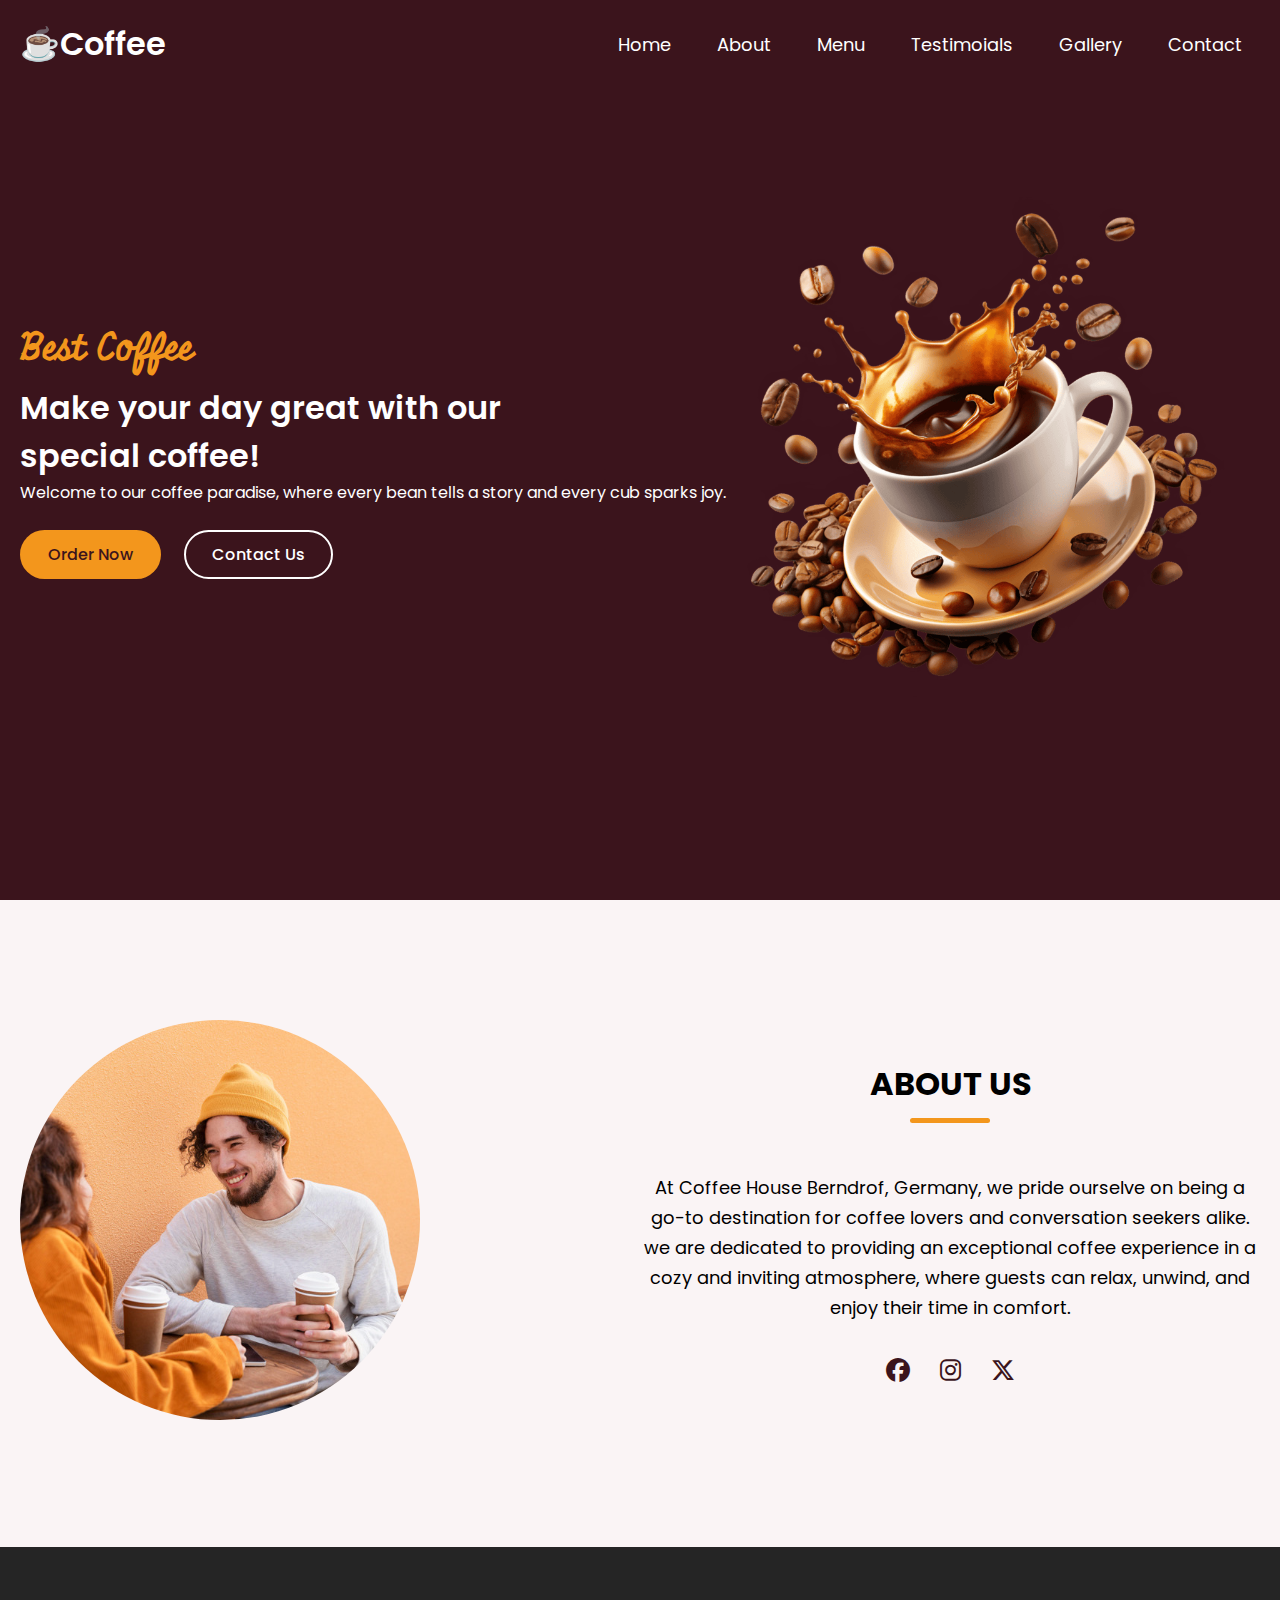
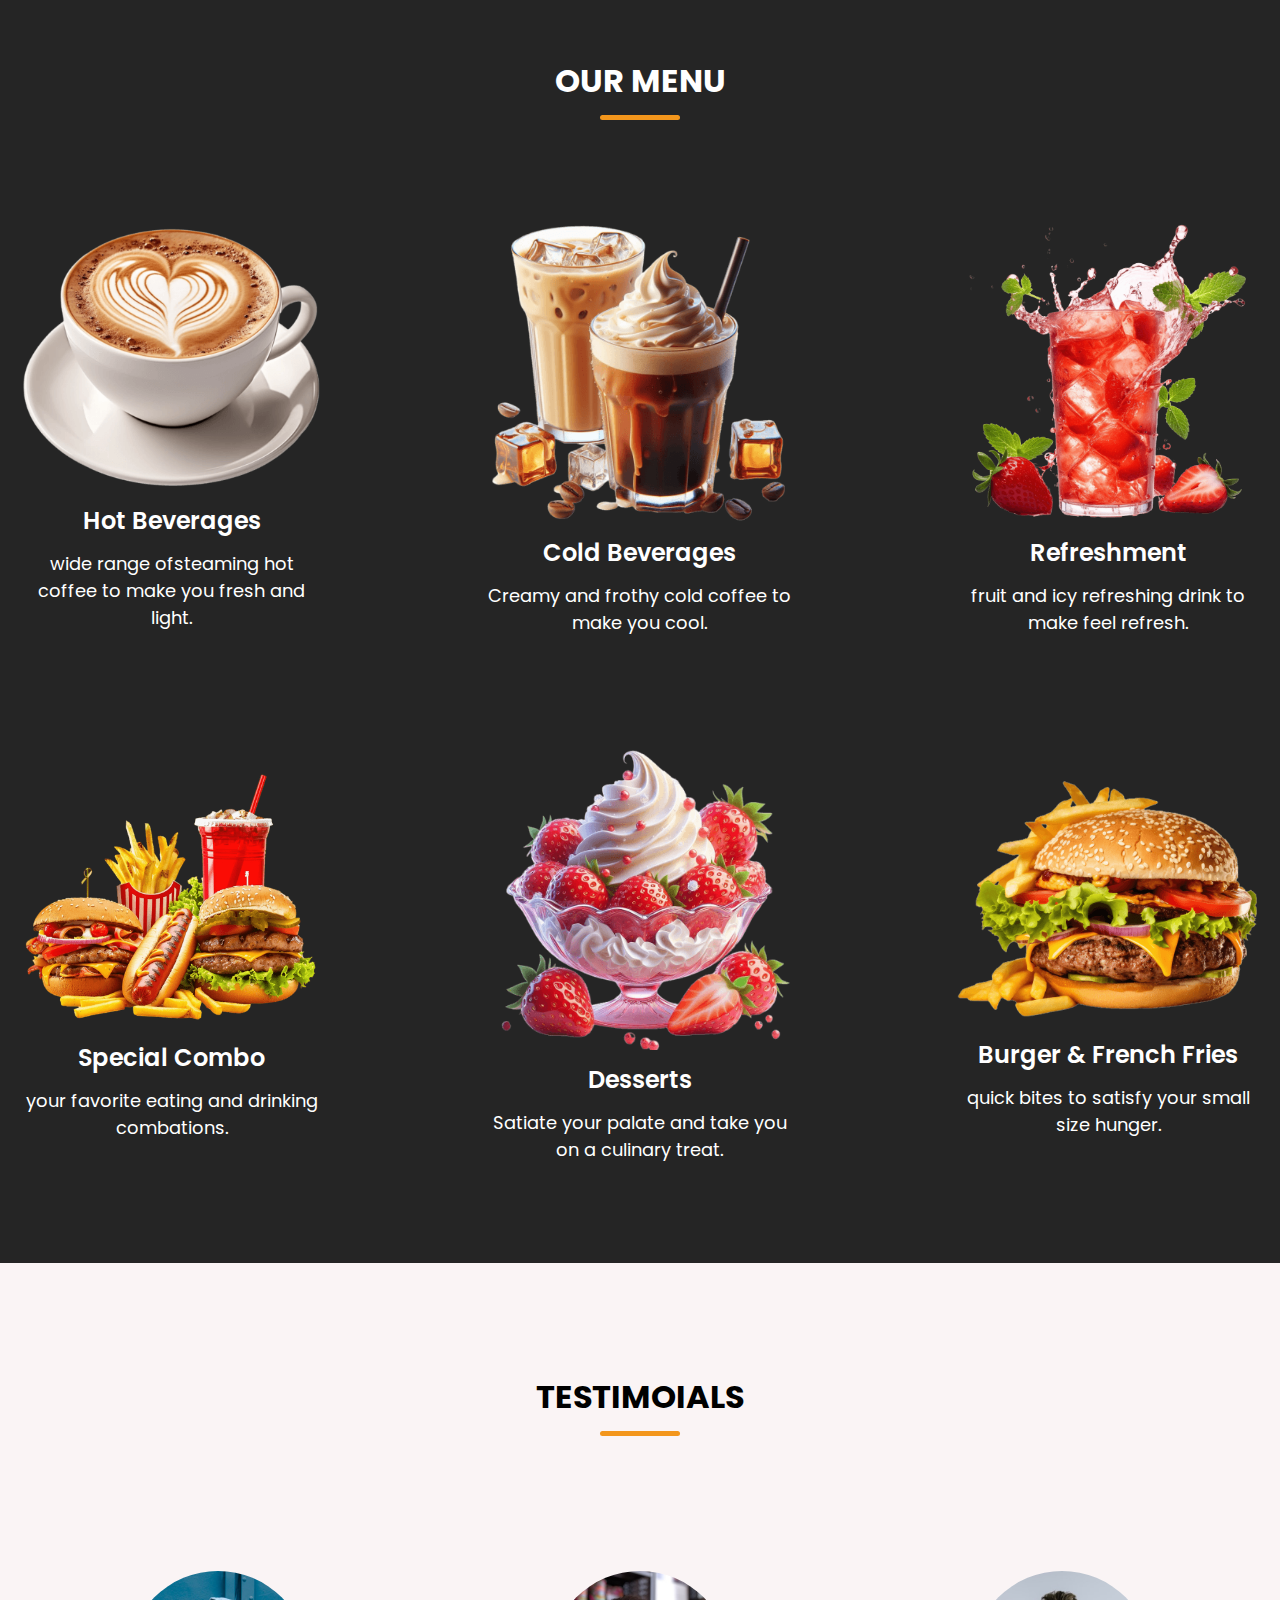
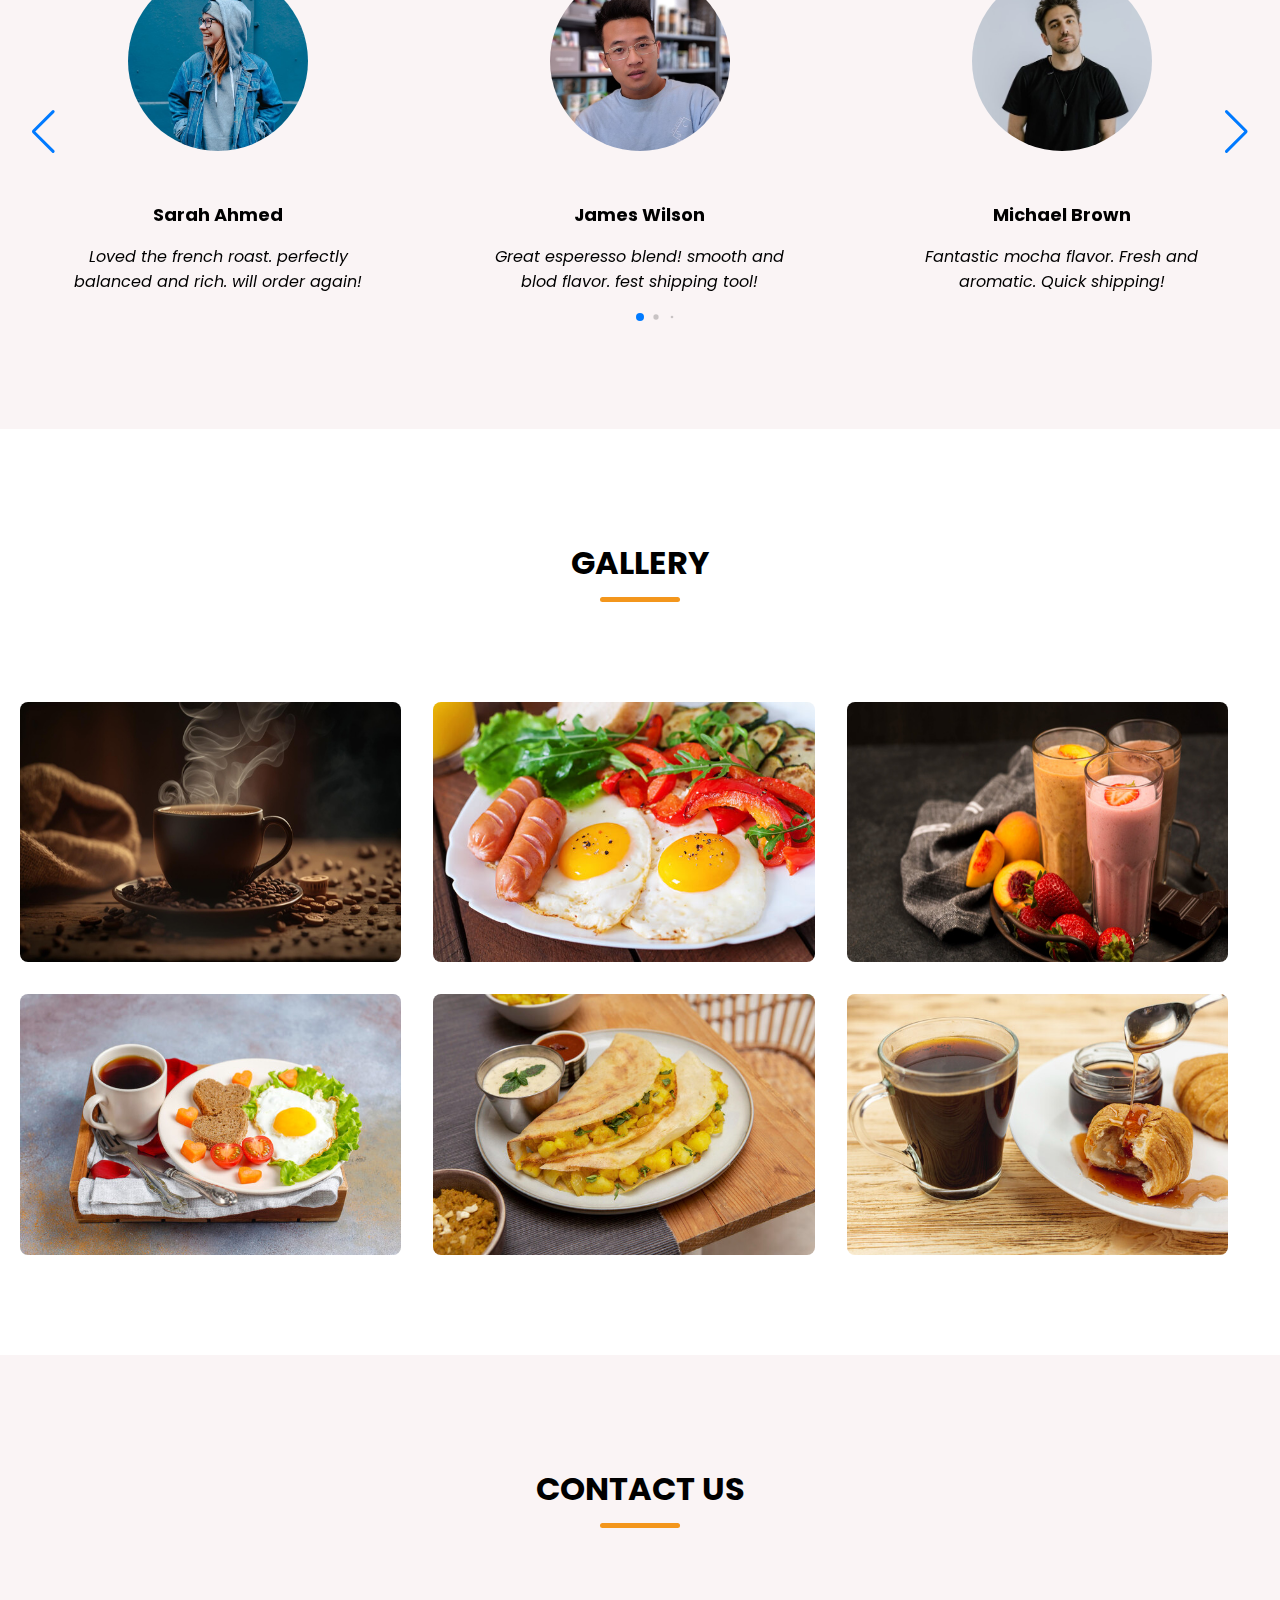
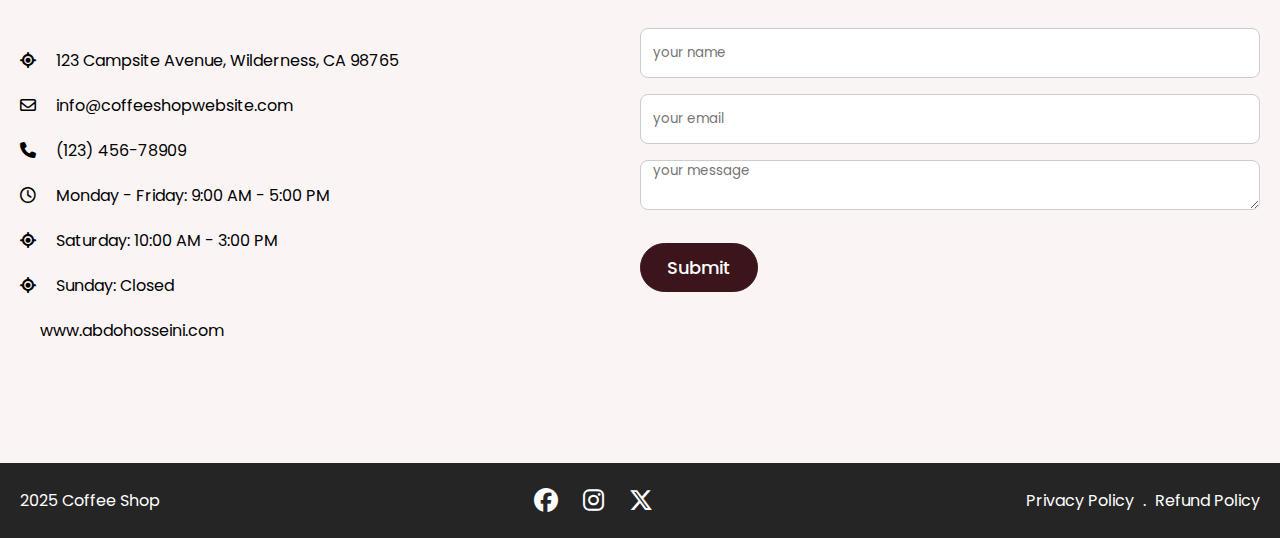
<file: index.html>
<!DOCTYPE html>
<html lang="en">
<head>
    <meta charset="UTF-8">
    <meta name="viewport" content="width=device-width, initial-scale=1.0">
    <title>Coffee Website</title>
    <link rel="stylesheet" href="https://cdnjs.cloudflare.com/ajax/libs/font-awesome/6.7.2/css/all.min.css">
    <link rel="stylesheet" href="https://cdn.jsdelivr.net/npm/swiper@11/swiper-bundle.min.css">
    <link rel="stylesheet" href="style.css">
</head>
<body>

    <header>
        <nav class="navbar section-content">
            <a href="" class="nav-logo">
                <h2 class="logo-text">☕Coffee</h2>
            </a>
            <ul class="nav-menu">
                <button id="menu-close-button" class="fas fa-times"></button>

                <li class="nav-item">
                    <a href="#" class="nav-link">Home</a>
                </li>
                <li class="nav-item">
                    <a href="#about" class="nav-link">About</a>
                </li>
                <li class="nav-item">
                    <a href="#menu" class="nav-link">Menu</a>
                </li>
                <li class="nav-item">
                    <a href="#testimoials" class="nav-link">Testimoials</a>
                </li>
                <li class="nav-item">
                    <a href="#gallery" class="nav-link">Gallery</a>
                </li>
                <li class="nav-item">
                    <a href="#contact" class="nav-link">Contact</a>
                </li>
            </ul>
            <button id="menu-open-button" class="fas fa-bars"></button>


        </nav>
    </header>
    <main>
        <section class="hero-section">
            <div class="section-content">
                <div class="hero-details">
                    <h2 class="title">Best Coffee</h2>
                     <h3 class="subtitle">Make your day great with our special coffee!</h3>
                     <p class="description">Welcome to our coffee paradise, where  every bean tells a story and every cub sparks joy.</p> <br> 

                     <div class="buttons">
                        <a href="#" id="button order-now1" class="button order-now">Order Now</a>
                        <a href="#" id="button contact-us2" class="button contact-us">Contact Us</a>
                     </div>
                </div>
                <div class="hero-image-wrapper">
                    <img src="images/coffee-hero-section.png" alt="Hero" class="hero-images">
                </div>
            </div>
        </section>
    </main>

    <section class="about-section" id="about">
        <div class="section-content">
            <div class="about-image-wrapper">
                <img src="images/about-image.jpg" alt="About" class="about-image">
            </div>    
            <div class="about-details">
                <h2 class="sectoin-title">About Us</h2>
                <p class="text">At Coffee House Berndrof, Germany, we pride 
                    ourselve on being a go-to destination for coffee lovers and 
                    conversation seekers alike. we are dedicated to providing an 
                    exceptional coffee experience in a cozy and inviting atmosphere, 
                    where guests can relax, unwind, and enjoy their time in comfort. 
                </p>
                <div class="social-link-list">
                    <a href="#" class="social-link"><i class="fa-brands fa-facebook"></i></a>
                    <a href="#" class="social-link"><i class="fa-brands fa-instagram"></i></a>
                    <a href="#" class="social-link"><i class="fa-brands fa-x-twitter"></i></a>
                </div>
            </div>
            
        </div>
    </section>

    <section class="menu-section" id="menu">
        <h2 class="section-title">Our Menu</h2>
        <div class="section-content">
            <ul class="menu-list">
                <li class="menu-item">
                    <img src="images/hot-beverages.png" class="Hot-Beverages" alt="">
                    <h3 class="name">Hot Beverages</h3>
                    <p class="text">wide range ofsteaming hot coffee to make you fresh and light.</p>
                </li>
                <li class="menu-item">
                    <img src="images/cold-beverages.png" class="Cold-Beverages" alt="">
                    <h3 class="name">Cold Beverages</h3>
                    <p class="text">Creamy and frothy cold coffee to make you cool.  </p>
                </li>
                <li class="menu-item">
                    <img src="images/refreshment.png" class="Refreshment" alt="">
                    <h3 class="name">Refreshment</h3>
                    <p class="text"> fruit and icy refreshing drink to make feel refresh.</p>
                </li>
                <li class="menu-item">
                    <img src="images/special-combo.png" class="Special-combo" alt="">
                    <h3 class="name">Special Combo</h3>
                    <p class="text">your favorite eating and drinking combations.</p>
                </li>
                <li class="menu-item">
                    <img src="images/desserts.png" class="Desserts" alt="">
                    <h3 class="name">Desserts</h3>
                    <p class="text">Satiate your palate and take you on a culinary treat.</p>
                </li>
                <li class="menu-item">
                    <img src="images/burger-frenchfries.png" class="Burger & French Fries" alt="">
                    <h3 class="name">Burger & French Fries</h3>
                    <p class="text">quick bites to satisfy your small size hunger.</p>
                </li>
            </ul>
        </div>
    </section>

    <section class="testimonials-section" id="testimoials">
        <h2 class="section-title">Testimoials</h2>
        <div class="section-content">
            <div class="slider-wrapper swiper">
                <ul class="testimoials-list swiper-wrapper">
                    <li class="testimonial swiper-slide">
                        <img src="images/user-1.jpg" alt="User" class="user-image">
                        <h3 class="name">Sarah Ahmed</h3>
                        <i class="feedback">Loved the french roast. perfectly
                            balanced and rich. will order again!
                        </i>
                    </li>
                    <li class="testimonial swiper-slide">
                        <img src="images/user-2.jpg" alt="User" class="user-image">
                        <h3 class="name">James Wilson</h3>
                        <i class="feedback">Great esperesso blend! smooth and blod
                            flavor. fest shipping tool!</i>
                    </li>
                    <li class="testimonial swiper-slide">
                        <img src="images/user-3.jpg" alt="" class="user-image">
                        <h3 class="name">Michael Brown</h3>
                        <i class="feedback">Fantastic mocha flavor. Fresh and 
                            aromatic. Quick shipping!
                        </i>
                    </li>
                    <li class="testimonial swiper-slide">
                        <img src="images/user-4.jpg" alt="" class="user-image">
                        <h3 class="name">Emily Harris</h3>
                        <i class="feedback">Excellent quality! Fresh beans and 
                            quick delivery. Highly recommend.
                        </i>
                    </li>
                    <li class="testimonial swiper-slide">
                        <img src="images/user-5.jpg" alt="" class="user-image">
                        <h3 class="name">Anthony Thompson</h3>
                        <i class="feedback">Best decaf I have tried! Smooth and
                            flavorful. Arrived promptly.
                        </i>
                    </li>
                </ul>



                <div class="swiper-pagination"></div>
                <div class="swiper-button-prev"></div>
                <div class="swiper-button-next"></div>
            </div>
        </div>
    </section>

    <section class="gallery-section" id="gallery">
        <h2 class="section-title">Gallery</h2>
        <div class="section-content">
            <ul class="gallery-list">
                <li class="gallery-item">
                    <img src="images/gallery-1.jpg" alt="" class="gallery-image">
                </li>
                <li class="gallery-item">
                    <img src="images/gallery-2.jpg" alt="" class="gallery-image">
                </li>
                <li class="gallery-item">
                    <img src="images/gallery-3.jpg" alt="" class="gallery-image">
                </li>
                <li class="gallery-item">
                    <img src="images/gallery-4.jpg" alt="" class="gallery-image">
                </li>
                <li class="gallery-item">
                    <img src="images/gallery-5.jpg" alt="" class="gallery-image">
                </li>
                <li class="gallery-item">
                    <img src="images/gallery-6.jpg" alt="" class="gallery-image">
                </li>
            </ul>
        </div>

    </section>

    <section class="contact-sectoin" id="contact">
        <h2 class="section-title">Contact us</h2>
        <div class="section-content">
            <ul class="contact-info-list">
                <li class="contact-info">
                    <i class="fa-solid fa-location-crosshairs"></i>
                    <p>123 Campsite Avenue, Wilderness, CA 98765</p>
                </li>
                <li class="contact-info">
                    <i class="fa-regular fa-envelope"></i>
                    <p>info@coffeeshopwebsite.com</p>
                </li>
                <li class="contact-info">
                    <i class="fa-solid fa-phone"></i>
                    <p>(123) 456-78909</p>
                </li>
                <li class="contact-info">
                    <i class="fa-regular fa-clock"></i>
                    <p>Monday - Friday: 9:00 AM - 5:00 PM</p>
                </li>
                <li class="contact-info">
                    <i class="fa-solid fa-location-crosshairs"></i>
                    <p>Saturday: 10:00 AM - 3:00 PM</p>
                </li>
                <li class="contact-info">
                    <i class="fa-solid fa-location-crosshairs"></i>
                    <p>Sunday: Closed</p>
                </li>
                <li class="contact-info">
                    <i class="fa-solid fa-glope"></i>
                    <p>www.abdohosseini.com</p>
                </li>
            </ul>
            <form action="#" class="contact-form">
                <input type="text" placeholder="your name" id="inputName" class="form-input" required>
                <input type="email" placeholder="your email" id="inputEmail" class="form-input" required>

                <textarea placeholder="your message" id="textArea1" class="form-input" required></textarea>
                <button id="btn" class="submit-button">Submit</button>
            </form>
        </div>

    </section>


    <footer class="footer-section">
        <div class="section-content">
            <p class="copyright-text"> 2025 Coffee Shop</p>


            <div class="social-link-list">
            <a href="#" class="social-link"><i class="fa-brands fa-facebook"></i></a>
            <a href="#" class="social-link"><i class="fa-brands fa-instagram"></i></a>
            <a href="#" class="social-link"><i class="fa-brands fa-x-twitter"></i></a>
            </div>
            <p class="policy-text">
                <a href="#" class="policy-link">Privacy Policy</a>
                <span class="separator">.</span>
                <a href="#" class="policy-link">Refund Policy</a>
                
            </p>

        </div>
    </footer>

    <script src="https://cdn.jsdelivr.net/npm/swiper@11/swiper-bundle.min.js"></script>

    <script src="script.js"></script>
</body>
</html>
</file>
<file: style.css>
/* import google fonts */
@import url('https://fonts.googleapis.com/css2?family=Miniver&family=Poppins:ital,wght@0,400;0,500;0,600;0,700;1,400&display=swap');

*{
    margin: 0;
    padding: 0;
    box-sizing: border-box;
    font-family: "Poppins", sans-serif;
}
:root{
    /* color */
    --white-color:#fff;
    --dark-color:#252525;
    --primary-color:#3b141c;
    --secondary-color:#f3961c;
    --light-pink-color:#faf4f5;
   --medium-gray-color:#ccc;

   /* font size */

   --font-size-s:0.9rem;
   --font-size-n:1rem;
   --font-size-m:1.12rem;
   --font-size-l:1.5rem;
   --font-size-xl:2rem;
   --font-size-xxl:2.3rem;

   /* font weight */
   --font-weight-normal:400;
   --font-weight-medium:500;
   --font-weight-semibold:600;
   --font-weight-bold:700;

   /* border-radius */

   --border-radius-s:8px;
   --border-radius-m:30px;
   --border-radius-circle:50%;

   /* site max width */

   --site-max-width:1300px;
}
html{
    scroll-behavior: smooth;
}
ul{
    list-style: none;
}
a{
    text-decoration: none;
}
button{
    cursor:pointer ;
    border: none;
    background: none;
}
img{
    width: 100%;
}
.section-content{
    max-width: var(--site-max-width);
    margin: 0 auto;
    padding: 0 20px;
}

header{
    position: fixed;
    width: 100%;
    z-index: 5;
    background: var(--primary-color);

}

header .navbar{
    display: flex;
    align-items: center;
    justify-content: space-between;
    padding: 20px;
}
.navbar .nav-menu{
    display: flex;
    gap: 10px;
}
.navbar .nav-logo .logo-text{
    color: var(--white-color);
    font-size:var(--font-size-xl);
    font-weight: var(--font-weight-semibold);
   
    
}
.navbar .nav-menu .nav-link{
    padding: 10px 18px;

    color: var(--white-color);
    font-size: var(--font-size-m);
    border-radius: var(--border-radius-m);
    transition: 0.3s ease;
}
.navbar .nav-menu .nav-link:hover{
    background: var(--secondary-color);
    color: var(--primary-color);

}
.navbar :where(#menu-close-button,#menu-open-button){
    display:none;
}
.hero-section{
    min-height: 100vh;
    background: var(--primary-color);

}
.hero-section .section-content{
    display: flex;
    align-items: center;
    justify-content: space-between;
    min-height: 100vh;
    color: var(--white-color);
}
.hero-section .hero-details .title{
    font-size: var(--font-size-xxl);
    color: var(--secondary-color);
    font-family: "Miniver",sans-serif;
}
.hero-section .hero-details .subtitle{
    margin-top: 8px;
    max-width: 70%;
    font-size: var(--font-size-xl);
    font-weight: var(--font-weight-semibold);

}
.hero-section .hero-details .descriptoin{
    max-width: 70%;
    margin: 24px 0 40px;
    margin: 24px 0 40px;
    font-size: var(--font-size-m);
}
.hero-section .hero-details .buttons{
    display: flex;
    gap: 23px;
}
.hero-section .hero-details .button{
    padding: 10px 26px;
    border: 2px solid transparent;
    color: var(--primary-color);
    border-radius: var(--border-radius-m);
    background: var(--secondary-color);
    font-weight: var(--font-weight-medium);
    transition: 0.3s ease;

}
.hero-section .hero-details .button:hover,
.hero-section .hero-details .contact-us{
    color: var(--white-color);
    border-color: var(--white-color);
    background: transparent;
}
.hero-section .hero-details .contact-us:hover{
    color: var(--primary-color);
    border-color: var(--secondary-color);
    background: var(--secondary-color);
}
.hero-section .hero-image-wrapper{
    max-width: 500px;
    margin-right: 30px;

}

.about-section{
    padding: 120px 0;
    background: var(--light-pink-color);
    
    
}
.about-section .section-content {
    display: flex;
    align-items: center;
    justify-content: space-between;
    gap: 50px;
}

.about-section .about-image-wrapper .about-image{
    width: 400px;
    height: 400px;
    object-fit: cover;
    border-radius:var(--border-radius-circle) ;
}
.sectoin-title{
    text-align: center;
    padding: 60px 0 100px;
    text-transform: uppercase;
    font-size: var(--font-size-xl);
}
.sectoin-title::after{
    content: "";
    width: 80px;
    height: 5px;
    display: block;
    margin: 10px auto 0;
    border-radius: var(--border-radius-s);
    background: var(--secondary-color);

}
.about-section .about-details .text{
    line-height: 30px;
    margin: 50px 0 30px;
    text-align: center;
    font-size: var(--font-size-m);
}
.about-section .about-details .sectoin-title{
    padding: 0;
}
.about-section .social-link-list{
    display: flex;
    gap: 30px;
    justify-content: center;
}
.about-section .social-link-list .social-link{
    color: var(--primary-color);
    font-size: var(--font-size-l);
    transition: 0.2s ease;
}
.about-section .social-link-list .social-link:hover{
    color: var(--secondary-color);
}
.about-section .about-details{
    max-width: 50%;
}
.menu-section{
    color: var(--white-color);
    background: var(--dark-color);
    padding: 50px 0 100px;
}
.menu-section .section-title{
    text-align: center;
    padding: 60px 0 100px;
    text-transform: uppercase;
    font-size: var(--font-size-xl);
}
.menu-section .section-title::after{
    content: "";
    width: 80px;
    height: 5px;
    display: block;
    margin: 10px auto 0;
    border-radius: var(--border-radius-s);
    background: var(--secondary-color);
}

.menu-section .menu-list{
    display: flex;
    flex-wrap: wrap;
    gap: 110px;
    align-items: center; 
    justify-content: space-between; 
}
.menu-section .menu-list .menu-item{
    display: flex;
    align-items: center;
    text-align: center;
    justify-content: space-between;
    flex-direction: column;
    width: calc(100% / 3 - 110px);
}
.menu-section .menu-list .menu-item .menu-image{
    max-width: 83%;
    aspect-ratio: 1;
}
.menu-section .menu-list .menu-item .name{
    margin: 12px 0;
    font-size: var(--font-size-l);
    font-weight: var(--font-weight-semibold);
}
.menu-section .menu-list .menu-item .text{
    font-size: var(--font-size-m);
}

.section-title{
    text-align: center;
    padding: 60px 0 100px;
    text-transform: uppercase;
    font-size: var(--font-size-xl);
}
.section-title::after{
    content: "";
    width: 80px;
    height: 5px;
    display: block;
    margin: 10px auto 0;
    border-radius: var(--border-radius-s);
    background: var(--secondary-color);

}
.testimonials-section{
    padding: 50px 0 100px;
    background: var(--light-pink-color);
}
.testimonials-section .testimonial{
    user-select: none;
    padding: 35px;
    display: flex;
    flex-direction: column;
    align-items: center;
    text-align: center;

}
.testimonials-section .testimonial .user-image{
    width: 180px;
    height: 180px;
    object-fit: cover;
    margin-bottom: 50px;
    border-radius: var(--border-radius-circle);
}
.testimonials-section .testimonial .name{
    margin-bottom: 16px;
    font-size: var(--font-size-m);

}
.testimonials-section .testimonial .feedback{
    line-height: 25px;
}
/* Gallery */
.gallery-section{
    padding: 50px 0 100px;
}
.gallery-section .gallery-list{
    display: flex;
    flex-wrap: wrap;
    gap: 32px;
    

}
.gallery-section .gallery-list .gallery-item{
    width: calc(100% / 3 - 32px);
    border-radius: var(--border-radius-s);
    overflow: hidden;
}
.gallery-section .gallery-item .gallery-image{
    width: 100%;
    height: 100%;
    cursor: zoom-in;
    transform: 0.3s ease;
    
}
.gallery-section .gallery-item:hover .gallery-image{
    transform: scale(1.3);
}

/* Contact-us */
.contact-sectoin{
    padding: 50px 0 100px;
    background: var(--light-pink-color)
}
.contact-sectoin .section-content{
    display: flex;
    gap: 50px;
    align-items: flex-start;
    justify-content: space-between;
}
.contact-sectoin .contact-info-list .contact-info{
    display: flex;
    gap: 20px;
    margin: 20px 0;
    align-items: center;   
}
.contact-sectoin .contact-info-list .contact-info .i{
    font-size: var(--font-size-m);
}
.contact-sectoin .contact-form .form-input{
    width: 100%;
    height: 50px;
    padding: 0 12px;
    margin-bottom: 16px;
    outline: none;
    background: var(--white-color);
    border-radius: var(--border-radius-s);
    border: 1px solid var(--medium-gray-color);
}
.contact-sectoin .contact-form{
    max-width: 50%;
}
.contact-sectoin .contact-form .form-input:focus{
    border-color: var(--secondary-color);
}
.contact-sectoin .contact-form textarea .form-input{
    height: 100px;
    padding: 12px;
    resize: vertical;
}
.contact-sectoin .contact-form .submit-button{
    padding: 10px 26px;
    margin-top: 10px;
    color: var(--white-color);
    font-weight: var(--font-weight-medium);
    font-size: var(--font-size-m);
    background: var(--primary-color);
    border-radius: var(--border-radius-m);
    border: 1px solid var(--primary-color);
    transition: 0.3s ease;
}
.contact-sectoin .contact-form .submit-button:hover{
    color: var(--primary-color);
    background: transparent;
}

/* Footer */
.footer-section{
    padding: 20px 0;
    background: var(--dark-color);
}
.footer-section .section-content{
    display: flex;
    align-items: center;
    justify-content: space-between;
}
.footer-section :where(.copyright-text,.social-link,.policy-link){
    color: var(--white-color);
    transition: 0.2s ease;
}
.footer-section .social-link-list{
    display: flex;
    gap: 25px;
}
.footer-section .social-link-list .social-link{
    font-size: var(--font-size-l);
}
.footer-section .social-link-list .social-link:hover,
.footer-section .policy-text .policy-link:hover{
    color: var(--secondary-color);
}
.footer-section .policy-text .separator{
    margin: 0 5px;
    color: var(--white-color);
}


/* REsponsive media query code for max width 1024 */
@media screen and (max-width:1024px){
    .menu-section .menu-list{
        gap: 60px;
    }
    .menu-section .menu-list .menu-item{
    width: calc(100% / 3 - 60px);

    }
}

/* REsponsive media query code for max width 990 */

@media screen and (max-width:990px) {
    :root{
        --font-size-m:1rem;
        --font-size-l:1.3rem;
        --font-size-xl:1.5rem;
        --font-size-xxl:1.8rem;
    }
    body.show-mobile-menu header::before{
        content: "";
        position: fixed;
        left: 0;
        top: 0;
        height: 100%;
        width: 100%;
        backdrop-filter: blur(5px);
        background: rgba(0,0,0,0.2);



    }
    .navbar :where(#menu-close-button,#menu-open-button){
        font-size: var(--font-size-l);
        display: block;
    }
    .navbar #menu-close-button{
        position: absolute;
        right: 30px;
        top: 30px;
    }
    .navbar #menu-open-button{
        color: var(--white-color);

    }
    .navbar .nav-menu {
        display: block;
        position: fixed;
        left: -300px;
        top: 0;
        height: 100%;
        width: 300px;
        display: flex;
        align-items: center;
        flex-direction: column;
        padding-top: 100px;
        background: var(--white-color);
        transition: left 0.2s ease;



    }
    body.show-mobile-menu .navbar .nav-menu{
        left: 0;
    }
    .navbar .nav-menu .nav-link{
        color: var(--dark-color);
        display: block;
        margin-top: 17px;
        font-size: var(--font-size-l);
    }

    .hero-section .section-content{
        flex-direction: column-reverse;
        justify-content: center;
        gap: 50px;
        text-align: center;
        padding: 30px 20px 20px;
    }
    .hero-section .hero-details :is(.subtitle,.descriptoin),.about-section .about-details,
    .contact-sectoin .contact-form{
        max-width: 100%;

    }
    .hero-section .hero-details .buttons{
        justify-content: center;
    }
    .hero-section .hero-image-wrapper{
        max-width: 270px;
        margin-right:0 ;
    }
    .about-section .section-content{
        gap: 70px;
        flex-direction: column-reverse;
    }.about-section .about-image-wrapper .about-image{
        width: 100%;
        height: 100%;
        max-width: 250px;
        aspect-ratio: 1;
    }
    .menu-section .menu-list{
        gap: 30px;
    }
    .menu-section .menu-list .menu-item{
    width: calc(100% / 2 - 30px);

    }
    .menu-section .menu-list .menu-item .menu-image{
        max-width: 200px;
    }
    .gallery-section .gallery-list{
        gap: 30px;
    }
    .gallery-section .gallery-list .gallery-item{
        width: calc(100% / 2 - 30px);
    }
    .contact-sectoin .section-content{
        flex-direction: column-reverse;
        align-items: center;
    }
    
}

/* REsponsive media query code for max width 640 */

@media screen and (max-width:640px){
    .menu-section .menu-list{
        gap: 60px;
    }
    .menu-section .menu-list .menu-item,
    .gallery-section .gallery-list .gallery-item{
        width: 100%;
    }
    .footer-section .section-content{
        flex-direction: column;
        gap: 20px;

    }
}
</file>
